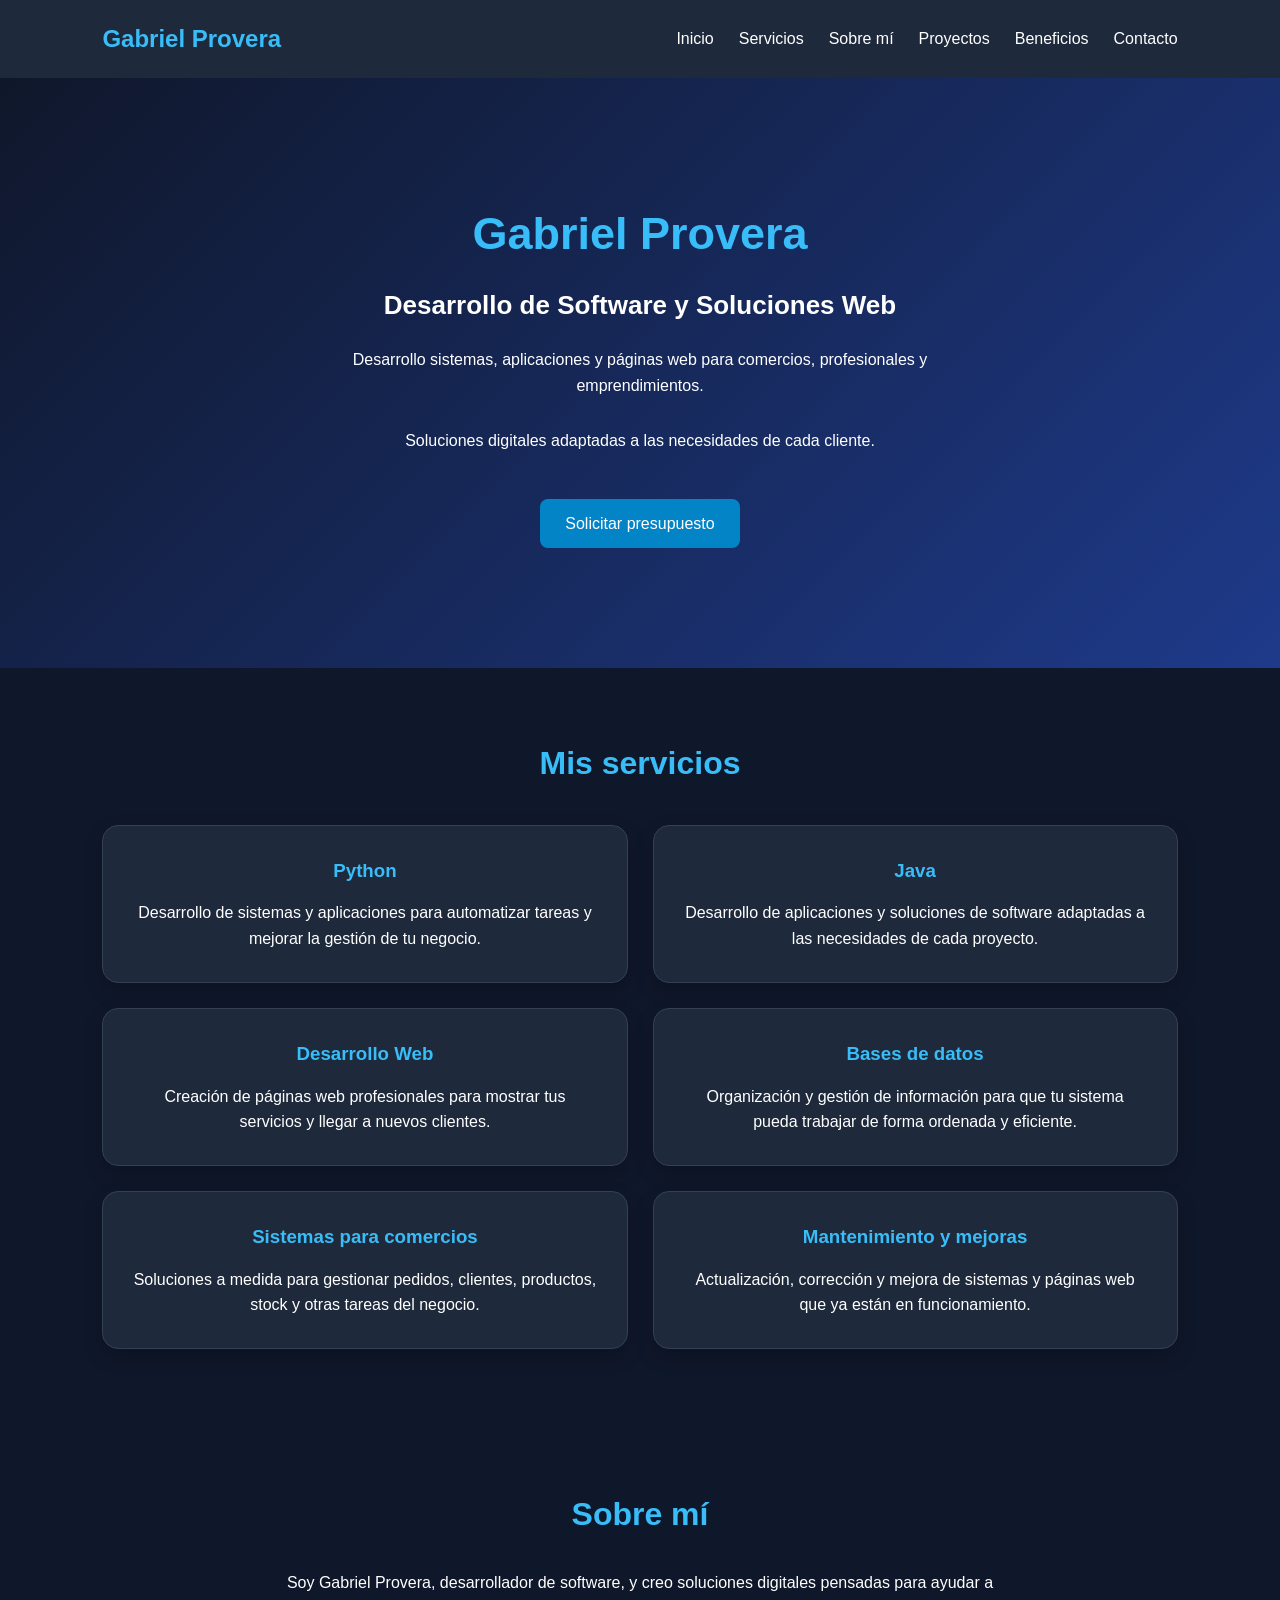
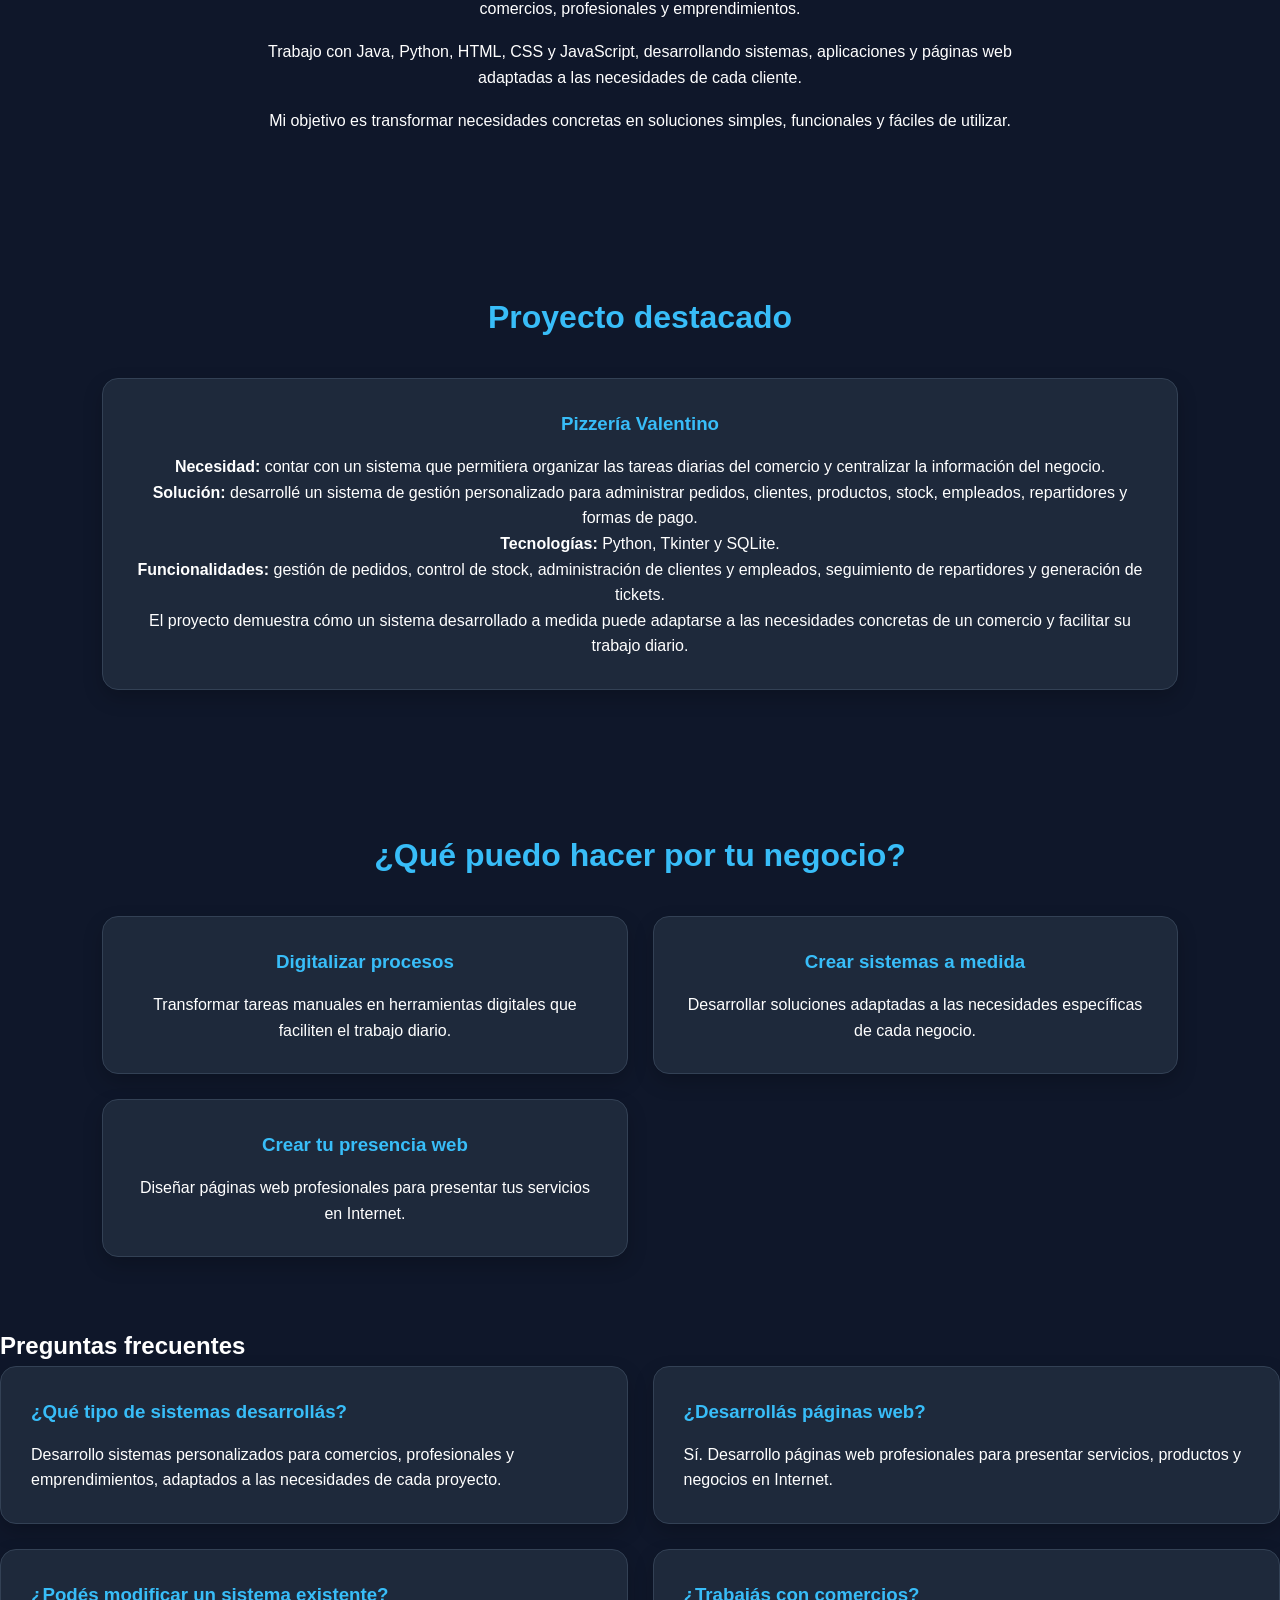
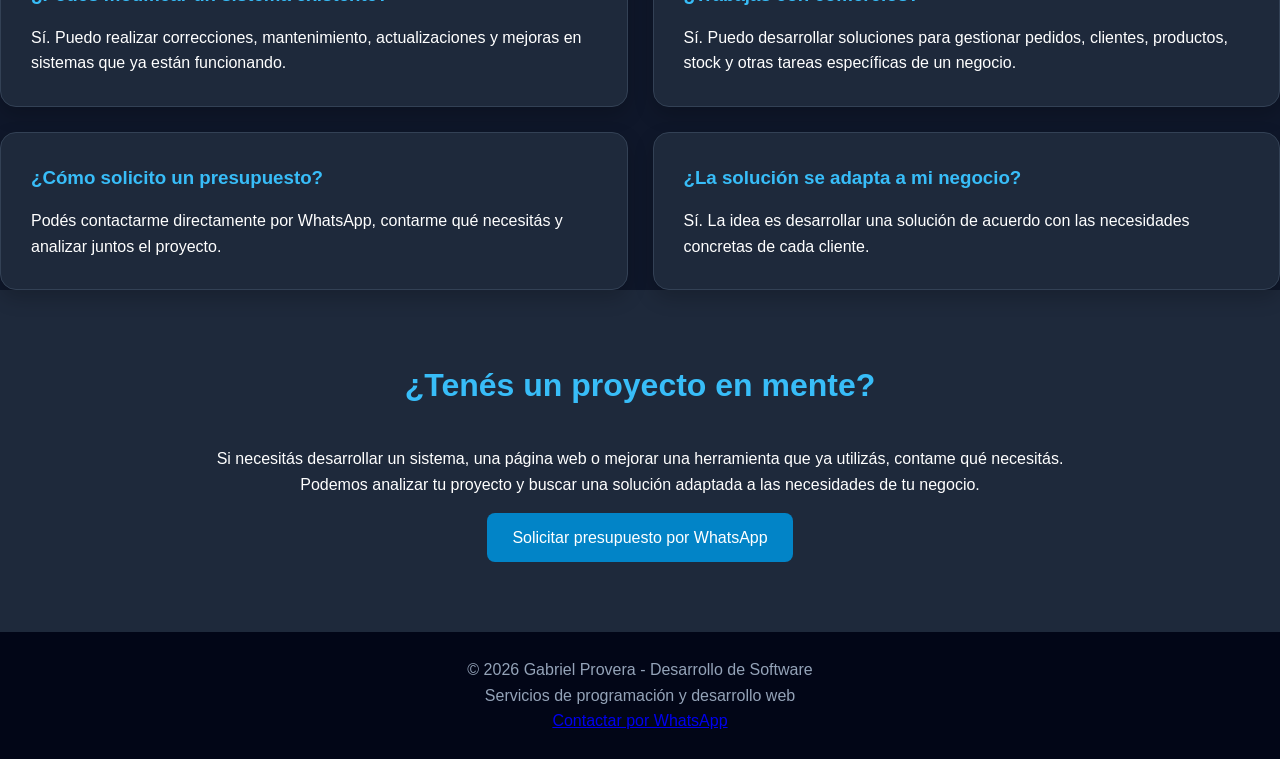
<file: index.html>
<!DOCTYPE html>
<html lang="es">

<head>

    <meta charset="UTF-8">

    <meta name="viewport" content="width=device-width, initial-scale=1.0">

    <title>Gabriel Provera - Desarrollo de Software</title>

    <meta name="description" content="Gabriel Provera - Desarrollo de software, sistemas para comercios y páginas web. Servicios de programación con Python, Java, HTML, CSS y JavaScript.">

<meta name="keywords" content="Gabriel Provera, programador, desarrollo de software, Python, Java, páginas web, sistemas para comercios, Argentina">

<meta name="author" content="Gabriel Provera">

    <link rel="stylesheet" href="estilos_vercel.css">

</head>


<body>


    <header>

        <nav>

            <h2>Gabriel Provera</h2>

            <ul>

                <li>
                    <a href="#inicio">Inicio</a>
                </li>

                <li>
                    <a href="#servicios">Servicios</a>
                </li>

                <li>
                    <a href="#sobre-mi">Sobre mí</a>
                </li>

                <li>
                    <a href="#proyectos">Proyectos</a>
                </li>

                <li>
                    <a href="#beneficios">Beneficios</a>
                </li>

                <li>
                    <a href="#contacto">Contacto</a>
                </li>

            </ul>

        </nav>

    </header>



    <main>


        <!-- INICIO -->

        <section id="inicio">

            <h1>Gabriel Provera</h1>

            <h2>Desarrollo de Software y Soluciones Web</h2>

            <p>
                Desarrollo sistemas, aplicaciones y páginas web
                para comercios, profesionales y emprendimientos.
            </p>

            <p>
                Soluciones digitales adaptadas a las necesidades
                de cada cliente.
            </p>

            <a
                href="https://wa.me/5491123626597?text=Hola%20Gabriel,%20vi%20tu%20p%C3%A1gina%20y%20quisiera%20solicitar%20un%20presupuesto."
                class="boton"
                target="_blank"
                rel="noopener noreferrer">

                Solicitar presupuesto

            </a>

        </section>



        <!-- SERVICIOS -->

        <section id="servicios">

    <h2>Mis servicios</h2>

    <div class="servicios">

        <article>
            <h3>Python</h3>
            <p>
                Desarrollo de sistemas y aplicaciones para
                automatizar tareas y mejorar la gestión de tu negocio.
            </p>
        </article>

        <article>
            <h3>Java</h3>
            <p>
                Desarrollo de aplicaciones y soluciones de software
                adaptadas a las necesidades de cada proyecto.
            </p>
        </article>

        <article>
            <h3>Desarrollo Web</h3>
            <p>
                Creación de páginas web profesionales para mostrar
                tus servicios y llegar a nuevos clientes.
            </p>
        </article>

        <article>
            <h3>Bases de datos</h3>
            <p>
                Organización y gestión de información para que
                tu sistema pueda trabajar de forma ordenada y eficiente.
            </p>
        </article>

        <article>
            <h3>Sistemas para comercios</h3>
            <p>
                Soluciones a medida para gestionar pedidos, clientes,
                productos, stock y otras tareas del negocio.
            </p>
        </article>

        <article>
            <h3>Mantenimiento y mejoras</h3>
            <p>
                Actualización, corrección y mejora de sistemas
                y páginas web que ya están en funcionamiento.
            </p>
        </article>

    </div>

</section>
            

            

        

            

            



        <!-- SOBRE MI -->

        <section id="sobre-mi">

            <h2>Sobre mí</h2>

            <p>
                Soy Gabriel Provera, desarrollador de software,
                y creo soluciones digitales pensadas para ayudar
                a comercios, profesionales y emprendimientos.
            </p>

            <p>
                Trabajo con Java, Python, HTML, CSS y JavaScript,
                desarrollando sistemas, aplicaciones y páginas web
                adaptadas a las necesidades de cada cliente.
            </p>

            <p>
                Mi objetivo es transformar necesidades concretas
                en soluciones simples, funcionales y fáciles de utilizar.
            </p>

        </section>



        <!-- PROYECTOS -->

        <section id="proyectos">

    <h2>Proyecto destacado</h2>

    <article class="proyecto">

        <h3>Pizzería Valentino</h3>

        <p>
            <strong>Necesidad:</strong>
            contar con un sistema que permitiera organizar
            las tareas diarias del comercio y centralizar
            la información del negocio.
        </p>

        <p>
            <strong>Solución:</strong>
            desarrollé un sistema de gestión personalizado
            para administrar pedidos, clientes, productos,
            stock, empleados, repartidores y formas de pago.
        </p>

        <p>
            <strong>Tecnologías:</strong>
            Python, Tkinter y SQLite.
        </p>

        <p>
            <strong>Funcionalidades:</strong>
            gestión de pedidos, control de stock, administración
            de clientes y empleados, seguimiento de repartidores
            y generación de tickets.
        </p>

        <p>
            El proyecto demuestra cómo un sistema desarrollado
            a medida puede adaptarse a las necesidades concretas
            de un comercio y facilitar su trabajo diario.
        </p>

    </article>

</section>

            




    






        <!-- BENEFICIOS -->

        <section id="beneficios">

            <h2>¿Qué puedo hacer por tu negocio?</h2>

            <div class="servicios">


                <article>

                    <h3>Digitalizar procesos</h3>

                    <p>
                        Transformar tareas manuales en herramientas
                        digitales que faciliten el trabajo diario.
                    </p>

                </article>


                <article>

                    <h3>Crear sistemas a medida</h3>

                    <p>
                        Desarrollar soluciones adaptadas a las
                        necesidades específicas de cada negocio.
                    </p>

                </article>


                <article>

                    <h3>Crear tu presencia web</h3>

                    <p>
                        Diseñar páginas web profesionales para
                        presentar tus servicios en Internet.
                    </p>

                </article>


            </div>

        </section>

        
        <section id="preguntas">

    <h2>Preguntas frecuentes</h2>

    <div class="servicios">

        <article>
            <h3>¿Qué tipo de sistemas desarrollás?</h3>
            <p>
                Desarrollo sistemas personalizados para comercios,
                profesionales y emprendimientos, adaptados a las
                necesidades de cada proyecto.
            </p>
        </article>

        <article>
            <h3>¿Desarrollás páginas web?</h3>
            <p>
                Sí. Desarrollo páginas web profesionales para
                presentar servicios, productos y negocios en Internet.
            </p>
        </article>

        <article>
            <h3>¿Podés modificar un sistema existente?</h3>
            <p>
                Sí. Puedo realizar correcciones, mantenimiento,
                actualizaciones y mejoras en sistemas que ya están
                funcionando.
            </p>
        </article>

        <article>
            <h3>¿Trabajás con comercios?</h3>
            <p>
                Sí. Puedo desarrollar soluciones para gestionar
                pedidos, clientes, productos, stock y otras tareas
                específicas de un negocio.
            </p>
        </article>

        <article>
            <h3>¿Cómo solicito un presupuesto?</h3>
            <p>
                Podés contactarme directamente por WhatsApp,
                contarme qué necesitás y analizar juntos el proyecto.
            </p>
        </article>

        <article>
            <h3>¿La solución se adapta a mi negocio?</h3>
            <p>
                Sí. La idea es desarrollar una solución de acuerdo
                con las necesidades concretas de cada cliente.
            </p>
        </article>

    </div>

</section>





        <!-- CONTACTO -->

         <section id="contacto">

    <h2>¿Tenés un proyecto en mente?</h2>

    <p>
        Si necesitás desarrollar un sistema, una página web
        o mejorar una herramienta que ya utilizás, contame
        qué necesitás.
    </p>

    <p>
        Podemos analizar tu proyecto y buscar una solución
        adaptada a las necesidades de tu negocio.
    </p>

    <a
        href="https://wa.me/5491123626597?text=Hola%20Gabriel,%20vi%20tu%20p%C3%A1gina%20y%20quisiera%20consultar%20por%20un%20proyecto."
        class="boton"
        target="_blank"
        rel="noopener noreferrer">

        Solicitar presupuesto por WhatsApp

    </a>

</section>

            


    </main>



    <!-- FOOTER -->

    <footer>

        <p>
            © 2026 Gabriel Provera - Desarrollo de Software
        </p>

        <p>
            Servicios de programación y desarrollo web
        </p>

        <a
            href="https://wa.me/5491123626597"
            target="_blank"
            rel="noopener noreferrer">

            Contactar por WhatsApp

        </a>

    </footer>



    <script src="script_vercel.js"></script>


</body>

</html>
</file>
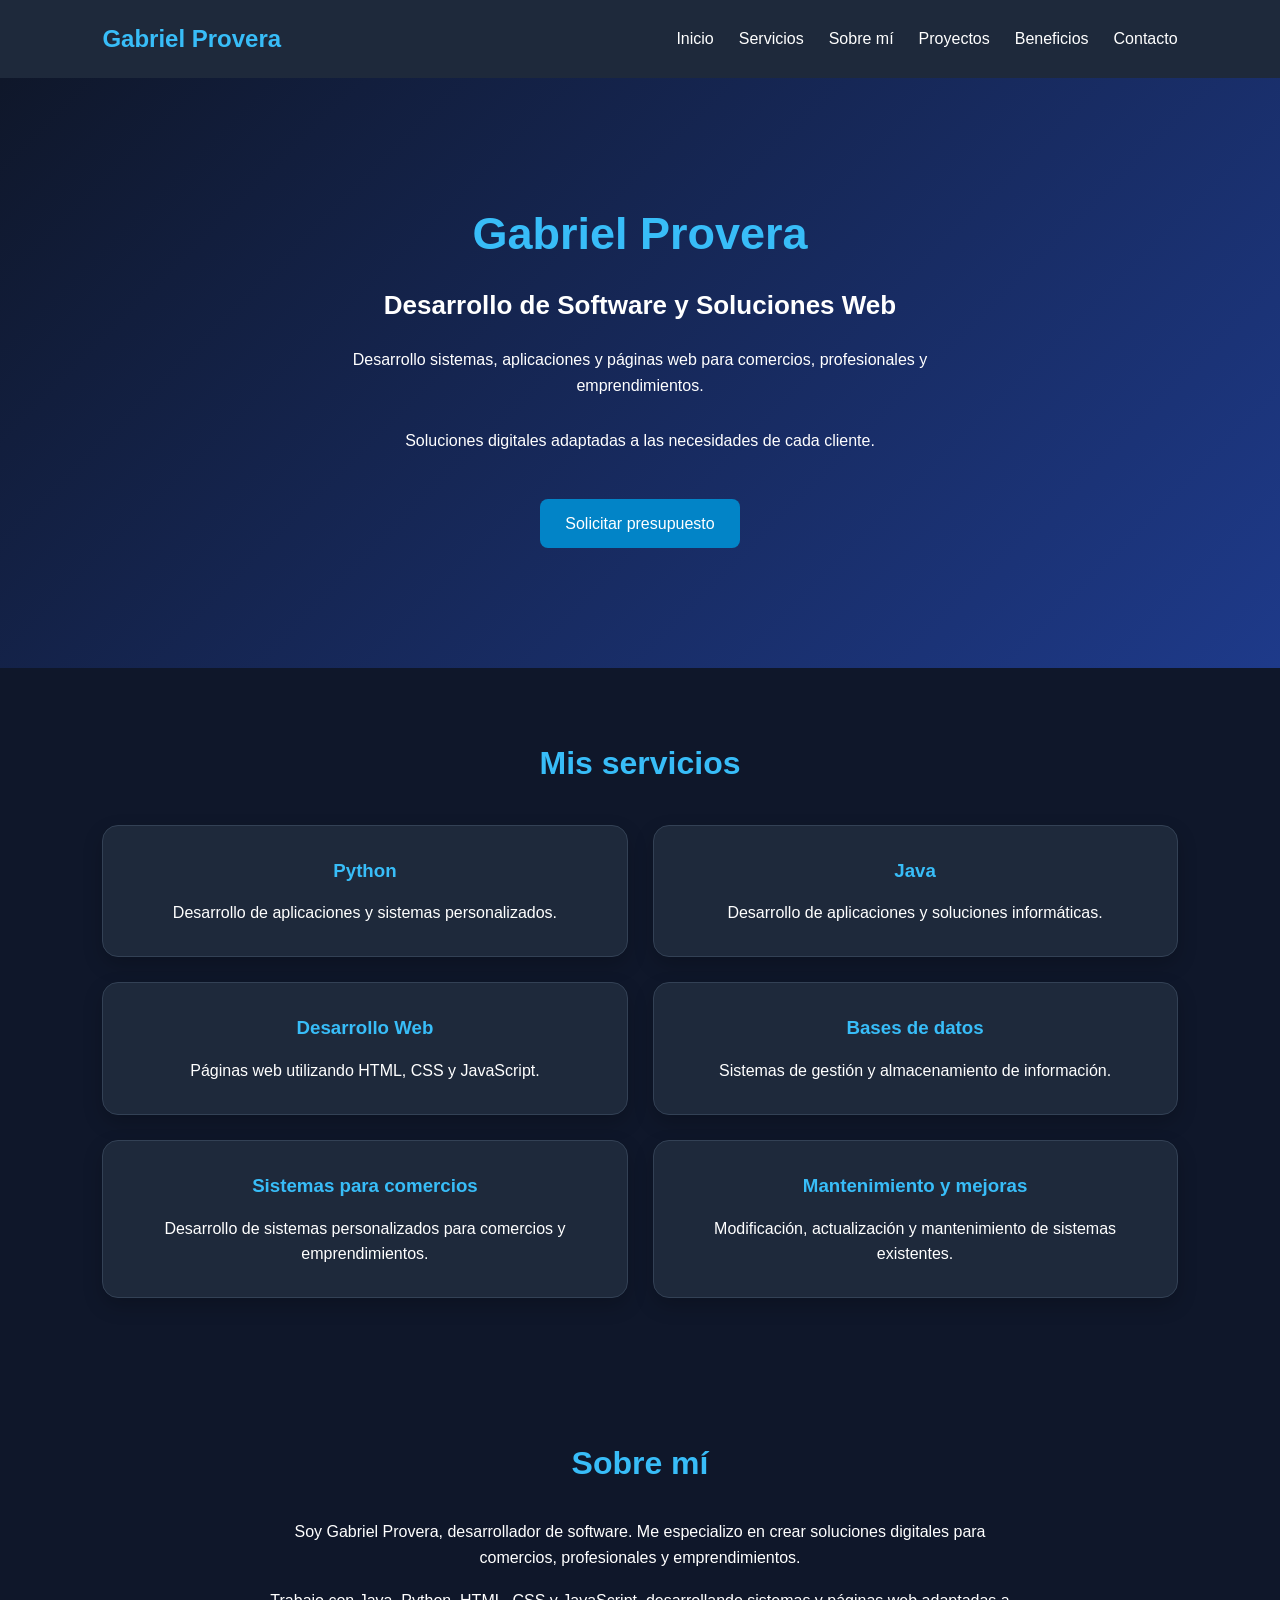
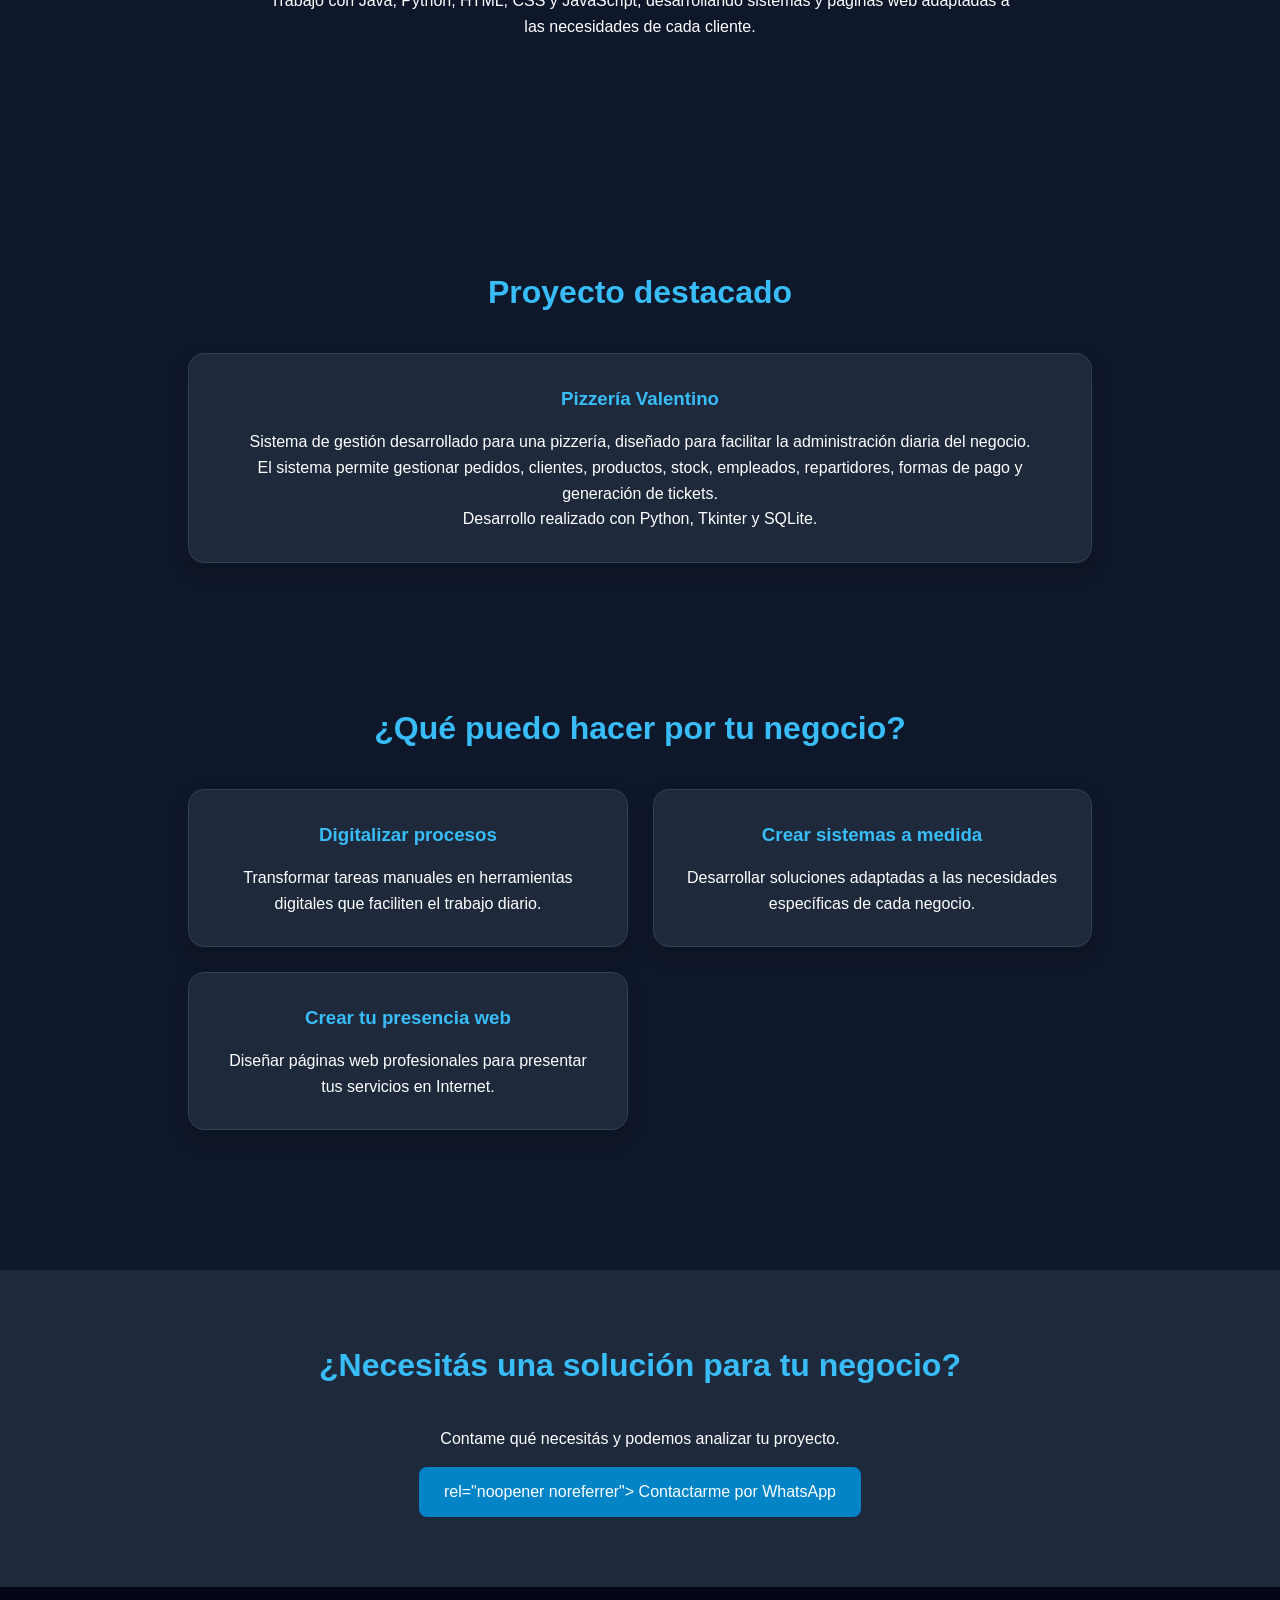
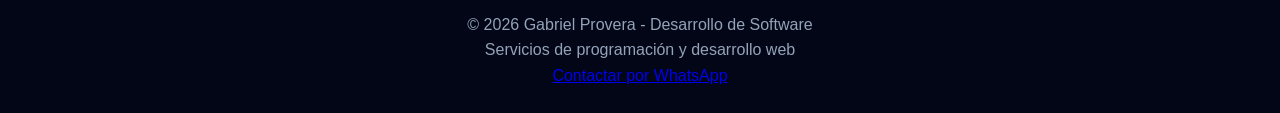
<file: index_vercel.html>
<!DOCTYPE html>
<html lang="es">

<head>
    <meta charset="UTF-8">
    <meta name="viewport" content="width=device-width, initial-scale=1.0">

    <title>Gabriel Provera | Desarrollo de Software</title>

    <link rel="stylesheet" href="estilos_vercel.css">
</head>

<body>

    <header>

        <nav>
            <h2>Gabriel Provera</h2>

            <ul>
                <li><a href="#inicio">Inicio</a></li>
                <li><a href="#servicios">Servicios</a></li>
                <li><a href="#sobre-mi">Sobre mí</a></li>
                <li><a href="#proyectos">Proyectos</a></li>
                <li><a href="#beneficios">Beneficios</a></li>
                <li><a href="#contacto">Contacto</a></li>
            </ul>
        </nav>

    </header>


    <main>

        <section id="inicio">

            <h1>Gabriel Provera</h1>

<h2>Desarrollo de Software y Soluciones Web</h2>

<p>
    Desarrollo sistemas, aplicaciones y páginas web
    para comercios, profesionales y emprendimientos.
</p>

<p>
    Soluciones digitales adaptadas a las necesidades
    de cada cliente.
</p>

<a href="https://wa.me/5491123626597?text=Hola%20Gabriel,%20vi%20tu%20p%C3%A1gina%20y%20quisiera%20solicitar%20un%20presupuesto."
   class="boton"
   target="_blank"
   rel="noopener noreferrer">
    Solicitar presupuesto
</a>

        </section>


        <section id="servicios">

            <h2>Mis servicios</h2>

            <div class="servicios">

                <article>
                    <h3>Python</h3>
                    <p>
                        Desarrollo de aplicaciones y sistemas
                        personalizados.
                    </p>
                </article>

                <article>
                    <h3>Java</h3>
                    <p>
                        Desarrollo de aplicaciones y soluciones
                        informáticas.
                    </p>
                </article>

                <article>
                    <h3>Desarrollo Web</h3>
                    <p>
                        Páginas web utilizando HTML, CSS y JavaScript.
                    </p>
                </article>

                <article>
                    <h3>Bases de datos</h3>
                    <p>
                        Sistemas de gestión y almacenamiento
                        de información.
                    </p>
                </article>

                <article>
    <h3>Sistemas para comercios</h3>
    <p>
        Desarrollo de sistemas personalizados
        para comercios y emprendimientos.
    </p>
</article>

<article>
    <h3>Mantenimiento y mejoras</h3>
    <p>
        Modificación, actualización y mantenimiento
        de sistemas existentes.
    </p>
</article>

            </div>

        </section>

        <section id="sobre-mi">

    <h2>Sobre mí</h2>

    <p>
        Soy Gabriel Provera, desarrollador de software.
        Me especializo en crear soluciones digitales para
        comercios, profesionales y emprendimientos.
    </p>

    <p>
        Trabajo con Java, Python, HTML, CSS y JavaScript,
        desarrollando sistemas y páginas web adaptadas
        a las necesidades de cada cliente.
    </p>

</section>


        <section id="proyectos">

            <section id="proyectos">

    <h2>Proyecto destacado</h2>

    <article class="proyecto">

        <h3>Pizzería Valentino</h3>

        <p>
            Sistema de gestión desarrollado para una pizzería,
            diseñado para facilitar la administración diaria
            del negocio.
        </p>

        <p>
            El sistema permite gestionar pedidos, clientes,
            productos, stock, empleados, repartidores,
            formas de pago y generación de tickets.
        </p>

        <p>
            Desarrollo realizado con Python, Tkinter y SQLite.
        </p>

    </article>

</section>

<section id="beneficios">

    <h2>¿Qué puedo hacer por tu negocio?</h2>

    <div class="servicios">

        <article>
            <h3>Digitalizar procesos</h3>
            <p>
                Transformar tareas manuales en herramientas
                digitales que faciliten el trabajo diario.
            </p>
        </article>

        <article>
            <h3>Crear sistemas a medida</h3>
            <p>
                Desarrollar soluciones adaptadas a las
                necesidades específicas de cada negocio.
            </p>
        </article>

        <article>
            <h3>Crear tu presencia web</h3>
            <p>
                Diseñar páginas web profesionales para
                presentar tus servicios en Internet.
            </p>
        </article>

    </div>

</section>

        </section>


        <section id="contacto">

            <h2>¿Necesitás una solución para tu negocio?</h2>

            <p>
                Contame qué necesitás y podemos analizar tu proyecto.
            </p>

            <a href="https://wa.me/5491123626597?text=Hola%20Gabriel,%20vi%20tu%20p%C3%A1gina%20y%20quisiera%20consultar%20por%20tus%20servicios."
               class="boton"
               target="_blank">
               rel="noopener noreferrer">
                Contactarme por WhatsApp
            </a>

        </section>

    </main>


    <footer>

    <p>
        © 2026 Gabriel Provera - Desarrollo de Software
    </p>

    <p>
        Servicios de programación y desarrollo web
    </p>

    <a href="https://wa.me/5491123626597"
       target="_blank"
       rel="noopener noreferrer">
        Contactar por WhatsApp
    </a>

</footer>


    <script src="script_vercel.js"></script>

</body>

</html>
</file>
<file: estilos_vercel.css>
* {
    margin: 0;
    padding: 0;
    box-sizing: border-box;
}

html {
    scroll-behavior: smooth;
}

body {
    font-family: Arial, sans-serif;
    background-color: #0f172a;
    color: white;
    line-height: 1.6;
}

/* NAVEGACION */

header {
    background-color: #1e293b;
    padding: 20px 8%;
}

nav {
    display: flex;
    justify-content: space-between;
    align-items: center;
}

nav h2 {
    color: #38bdf8;
}

nav ul {
    display: flex;
    list-style: none;
    gap: 25px;
}

nav a {
    color: white;
    text-decoration: none;
}

nav a:hover {
    color: #38bdf8;
}

/* INICIO */

#inicio {
    text-align: center;
    padding: 120px 20px;
    background: linear-gradient(135deg, #0f172a, #1e3a8a);
}

#inicio h1 {
    font-size: 45px;
    color: #38bdf8;
    margin-bottom: 15px;
}

#inicio h2 {
    font-size: 26px;
    margin-bottom: 20px;
}

#inicio p {
    max-width: 600px;
    margin: 0 auto 30px;
}

/* BOTONES */

.boton {
    display: inline-block;
    background-color: #0284c7;
    color: white;
    padding: 12px 25px;
    border-radius: 8px;
    text-decoration: none;
    margin-top: 15px;
}

.boton:hover {
    background-color: #0369a1;
}

/* SERVICIOS */

#servicios,
#proyectos,
#contacto {
    padding: 70px 8%;
    text-align: center;
}

#servicios h2,
#proyectos h2,
#contacto h2 {
    font-size: 32px;
    margin-bottom: 35px;
    color: #38bdf8;
}

.servicios {
    display: grid;
    grid-template-columns: repeat(2, 1fr);
    gap: 25px;
}

.servicios article,
.proyecto {
    background-color: #1e293b;
    padding: 30px;
    border-radius: 16px;
    border: 1px solid #334155;
    box-shadow: 0 8px 20px rgba(0, 0, 0, 0.20);
}

.servicios article h3,
.proyecto h3 {
    color: #38bdf8;
    margin-bottom: 15px;
}

/* CONTACTO */

#contacto {
    background-color: #1e293b;
}

/* PIE DE PAGINA */

footer {
    text-align: center;
    padding: 25px;
    background-color: #020617;
    color: #94a3b8;
}

/* CELULARES */

@media (max-width: 700px) {
    nav {
        flex-direction: column;
        gap: 15px;
    }

    nav ul {
        flex-wrap: wrap;
        justify-content: center;
        gap: 12px;
    }

    #inicio h1 {
        font-size: 32px;
    }

    .servicios {
        grid-template-columns: 1fr;
    }
}

/* MEJORAS VISUALES */

.servicios article,
.proyecto {
    transition: transform 0.3s ease, box-shadow 0.3s ease;
}

.servicios article:hover,
.proyecto:hover {
    transform: translateY(-6px);
    box-shadow: 0 10px 25px rgba(0, 0, 0, 0.35);
}

.boton {
    transition: transform 0.2s ease, background-color 0.2s ease;
}

.boton:hover {
    transform: translateY(-2px);
}

#sobre-mi {
    padding: 70px 8%;
    text-align: center;
    background-color: #0f172a;
}

#sobre-mi h2 {
    font-size: 32px;
    margin-bottom: 30px;
    color: #38bdf8;
}

#sobre-mi p {
    max-width: 750px;
    margin: 0 auto 18px;
}

#beneficios {
    padding: 70px 8%;
    text-align: center;
    background-color: #0f172a;
}

#beneficios h2 {
    font-size: 32px;
    margin-bottom: 35px;
    color: #38bdf8;
}
</file>
